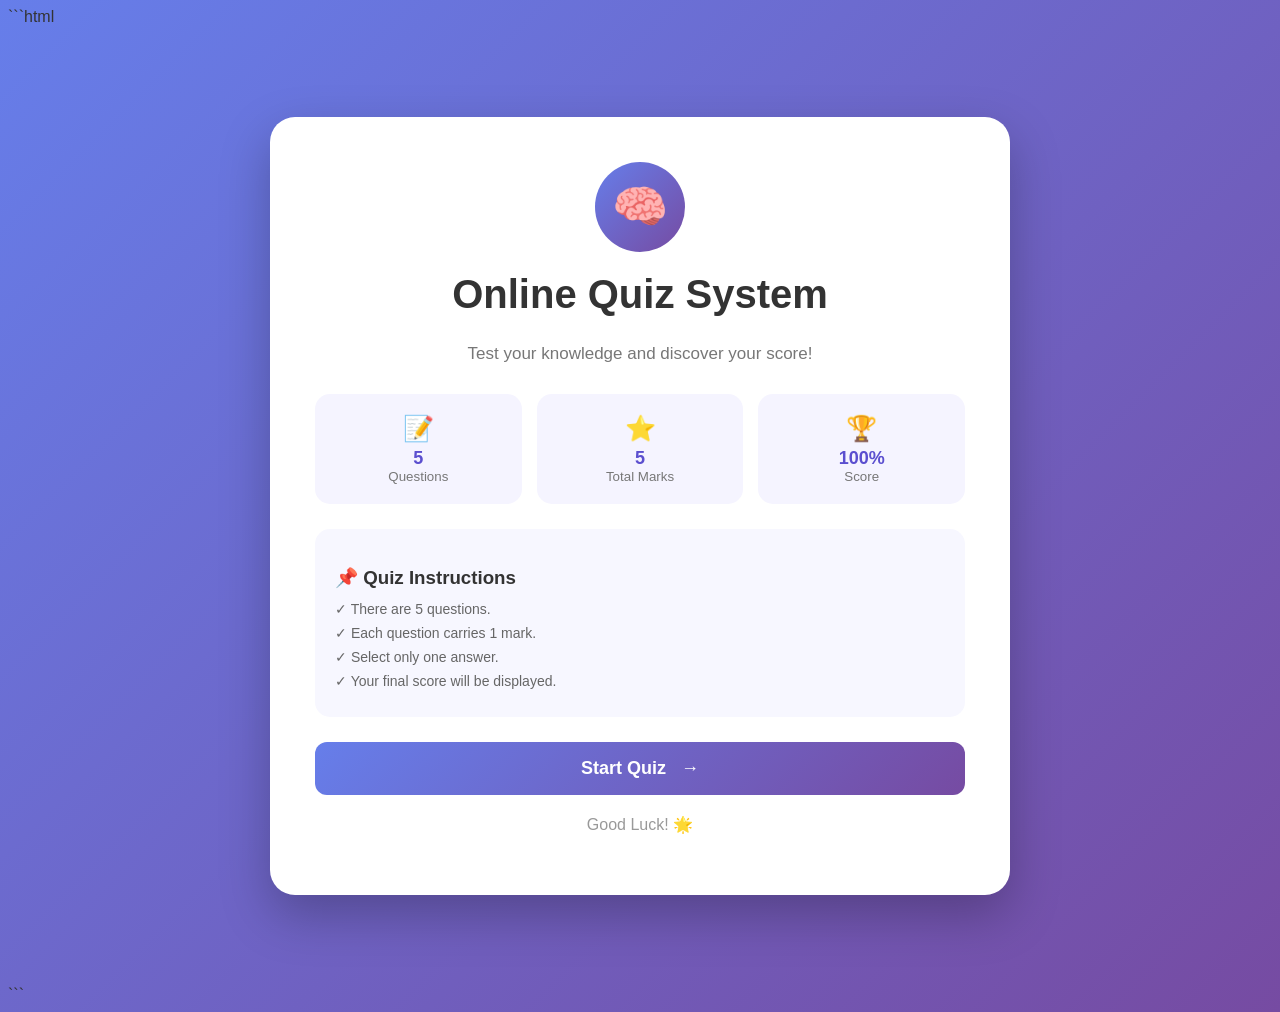
<file: index.html>
```html
<!DOCTYPE html>
<html lang="en">

<head>
    <meta charset="UTF-8">
    <meta name="viewport" content="width=device-width, initial-scale=1.0">

    <title>Online Quiz System</title>

    <!-- CSS FILE -->
    <link rel="stylesheet" href="./style.css">
</head>

<body>

    <div class="welcome-page">

        <div class="welcome-card">

            <div class="logo">
                🧠
            </div>

            <h1>Online Quiz System</h1>

            <p class="welcome-text">
                Test your knowledge and discover your score!
            </p>


            <div class="quiz-details">

                <div class="detail">
                    <span>📝</span>
                    <strong>5</strong>
                    <small>Questions</small>
                </div>

                <div class="detail">
                    <span>⭐</span>
                    <strong>5</strong>
                    <small>Total Marks</small>
                </div>

                <div class="detail">
                    <span>🏆</span>
                    <strong>100%</strong>
                    <small>Score</small>
                </div>

            </div>


            <div class="instructions">

                <h3>📌 Quiz Instructions</h3>

                <p>✓ There are 5 questions.</p>

                <p>✓ Each question carries 1 mark.</p>

                <p>✓ Select only one answer.</p>

                <p>✓ Your final score will be displayed.</p>

            </div>


            <button class="start-button" onclick="startQuiz()">
                Start Quiz
                <span>→</span>
            </button>


            <p class="good-luck">
                Good Luck! 🌟
            </p>

        </div>

    </div>


    <script>

        function startQuiz() {
            window.location.href = "quiz.html";
        }

    </script>

</body>

</html>
```
</file>
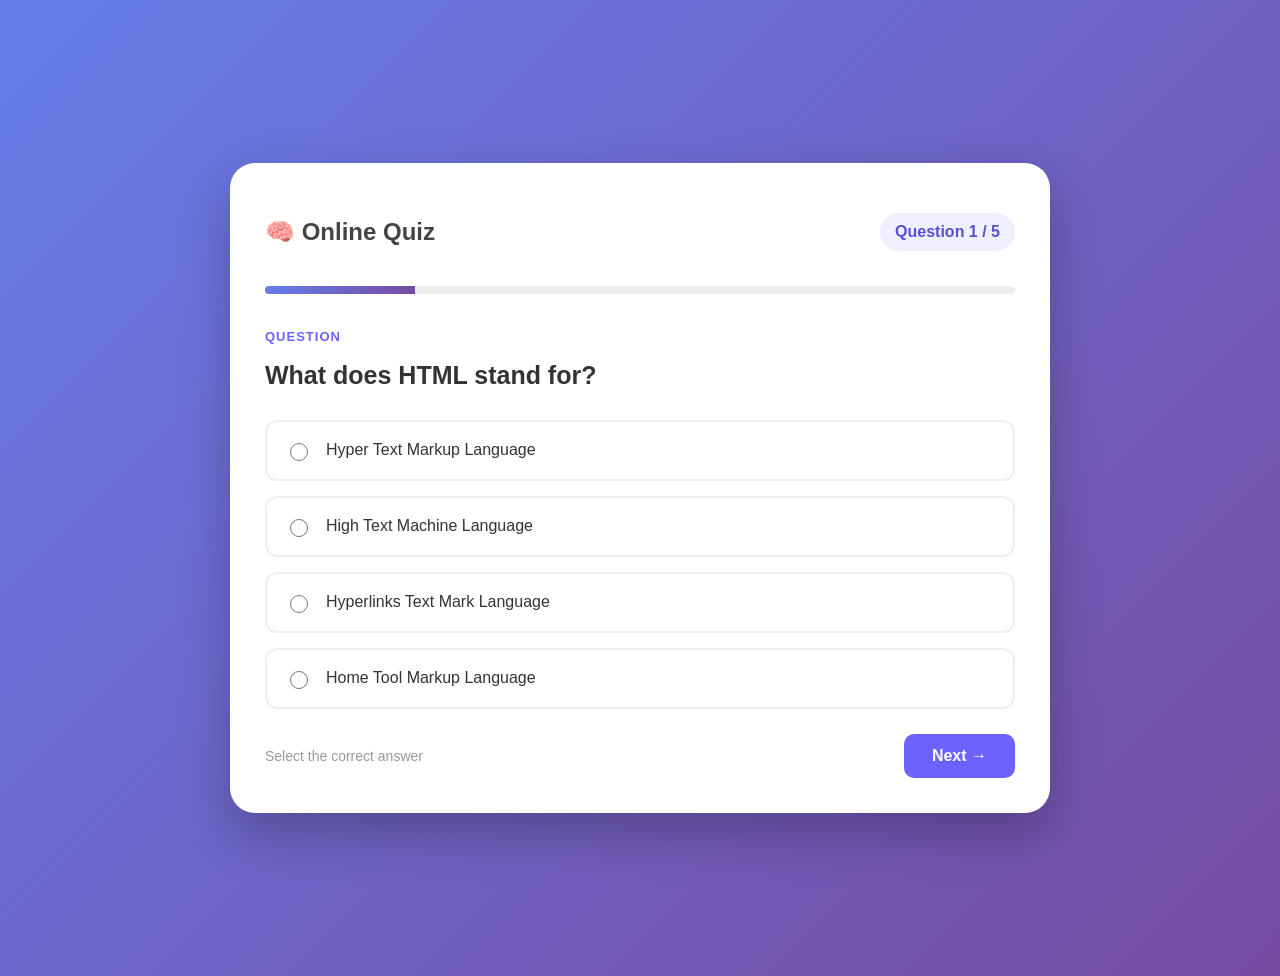
<file: quiz.html>
<!DOCTYPE html>
<html lang="en">

<head>

    <meta charset="UTF-8">

    <meta name="viewport"
          content="width=device-width, initial-scale=1.0">

    <title>Online Quiz</title>

    <link rel="stylesheet" href="./style.css">

</head>

<body>

    <div class="quiz-page">

        <div class="quiz-card">

            <div class="quiz-top">

                <h2>🧠 Online Quiz</h2>

                <div class="question-number">

                    Question
                    <span id="questionNumber">1</span>
                    / 5

                </div>

            </div>


            <div class="progress-background">

                <div id="progressBar"></div>

            </div>


            <div class="question-area">

                <p>QUESTION</p>

                <h2 id="question">
                    Loading question...
                </h2>

            </div>


            <!-- QUESTIONS WILL APPEAR HERE -->

            <div id="options"></div>


            <div class="quiz-bottom">

                <span>
                    Select the correct answer
                </span>

                <button
                    id="nextBtn"
                    class="next-button"
                    onclick="nextQuestion()">

                    Next →

                </button>

            </div>

        </div>

    </div>


    <!-- ⭐ IMPORTANT -->
    <script src="./script.js"></script>

</body>

</html>
</file>
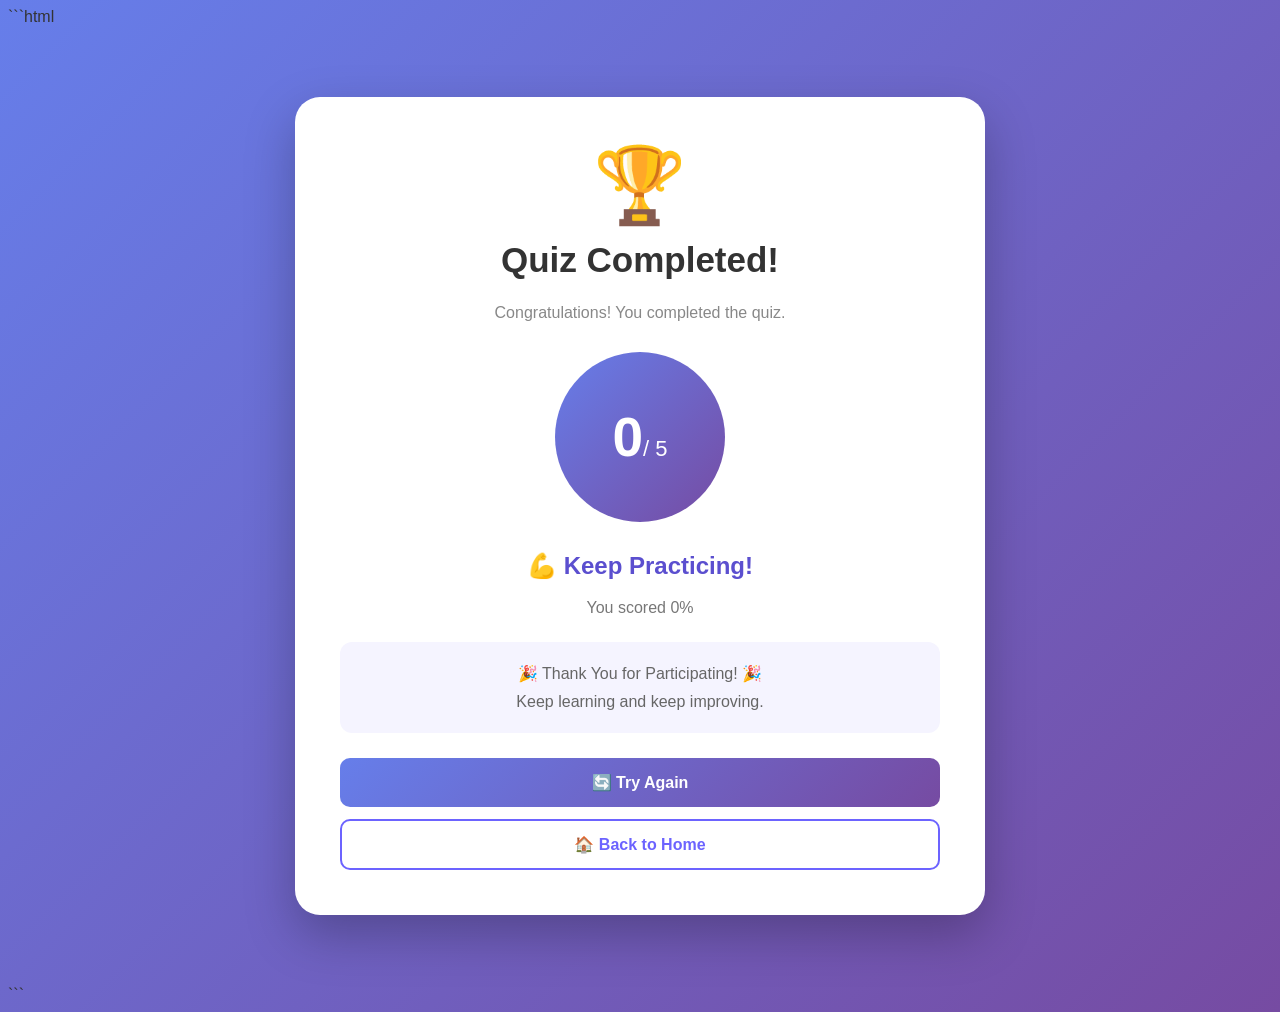
<file: result.html>
```html
<!DOCTYPE html>
<html lang="en">

<head>

    <meta charset="UTF-8">
    <meta name="viewport" content="width=device-width, initial-scale=1.0">

    <title>Quiz Result</title>

    <link rel="stylesheet" href="./style.css">

</head>


<body>

    <div class="result-page">

        <div class="result-card">

            <div class="trophy">
                🏆
            </div>

            <h1>Quiz Completed!</h1>

            <p class="result-text">
                Congratulations! You completed the quiz.
            </p>


            <div class="score-circle">

                <span id="score">0</span>

                <small>/ 5</small>

            </div>


            <h2 id="resultMessage">
                Good Job!
            </h2>


            <p id="percentage">
                You scored 0%
            </p>


            <div class="thank-you">

                🎉 Thank You for Participating! 🎉

                <br>

                Keep learning and keep improving.

            </div>


            <button
                class="restart-button"
                onclick="restartQuiz()">

                🔄 Try Again

            </button>


            <button
                class="home-button"
                onclick="goHome()">

                🏠 Back to Home

            </button>

        </div>

    </div>


    <script>

        let score =
            Number(localStorage.getItem("quizScore")) || 0;


        document.getElementById("score")
            .textContent = score;


        let percentage =
            (score / 5) * 100;


        document.getElementById("percentage")
            .textContent =
            "You scored " + percentage + "%";


        let message;


        if (score === 5) {

            message = "🌟 Perfect Score!";

        }

        else if (score === 4) {

            message = "👏 Excellent Work!";

        }

        else if (score === 3) {

            message = "👍 Good Job!";

        }

        else {

            message = "💪 Keep Practicing!";

        }


        document.getElementById("resultMessage")
            .textContent = message;


        function restartQuiz() {

            localStorage.removeItem("quizScore");

            window.location.href = "quiz.html";

        }


        function goHome() {

            localStorage.removeItem("quizScore");

            window.location.href = "index.html";

        }

    </script>

</body>

</html>
```
</file>
<file: style.css>
```css
/* ==========================================
   RESET
========================================== */

* {
    margin: 0;
    padding: 0;
    box-sizing: border-box;
}


/* ==========================================
   BODY
========================================== */

body {

    font-family: Arial, Helvetica, sans-serif;

    min-height: 100vh;

    background:
        linear-gradient(
            135deg,
            #667eea,
            #764ba2
        );

    color: #333;

}


/* ==========================================
   WELCOME PAGE
========================================== */

.welcome-page {

    min-height: 100vh;

    display: flex;

    justify-content: center;

    align-items: center;

    padding: 30px;

}


.welcome-card {

    width: 100%;

    max-width: 650px;

    background: white;

    padding: 45px;

    border-radius: 25px;

    text-align: center;

    box-shadow:
        0 20px 50px
        rgba(0, 0, 0, 0.25);

}


.logo {

    width: 90px;

    height: 90px;

    margin: auto;

    display: flex;

    justify-content: center;

    align-items: center;

    font-size: 45px;

    border-radius: 50%;

    background:
        linear-gradient(
            135deg,
            #667eea,
            #764ba2
        );

}


.welcome-card h1 {

    margin-top: 20px;

    font-size: 40px;

    color: #333;

}


.welcome-text {

    margin-top: 10px;

    color: #777;

    font-size: 17px;

}


/* ==========================================
   QUIZ DETAILS
========================================== */

.quiz-details {

    display: flex;

    gap: 15px;

    margin-top: 30px;

}


.detail {

    flex: 1;

    padding: 20px 10px;

    background: #f5f4ff;

    border-radius: 15px;

}


.detail span {

    display: block;

    font-size: 25px;

}


.detail strong {

    display: block;

    margin-top: 5px;

    color: #5b4fcf;

    font-size: 18px;

}


.detail small {

    color: #777;

}


/* ==========================================
   INSTRUCTIONS
========================================== */

.instructions {

    margin-top: 25px;

    padding: 20px;

    text-align: left;

    background: #f7f7ff;

    border-radius: 15px;

}


.instructions h3 {

    margin-bottom: 12px;

}


.instructions p {

    margin: 8px 0;

    color: #666;

    font-size: 14px;

}


/* ==========================================
   START BUTTON
========================================== */

.start-button {

    width: 100%;

    margin-top: 25px;

    padding: 16px;

    border: none;

    border-radius: 12px;

    background:
        linear-gradient(
            135deg,
            #667eea,
            #764ba2
        );

    color: white;

    font-size: 18px;

    font-weight: bold;

    cursor: pointer;

}


.start-button:hover {

    transform: translateY(-2px);

    box-shadow:
        0 8px 20px
        rgba(102, 126, 234, 0.4);

}


.start-button span {

    margin-left: 10px;

}


.good-luck {

    margin-top: 20px;

    color: #999;

}


/* ==========================================
   QUIZ PAGE
========================================== */

.quiz-page {

    min-height: 100vh;

    display: flex;

    justify-content: center;

    align-items: center;

    padding: 30px;

}


.quiz-card {

    width: 100%;

    max-width: 750px;

    background: white;

    padding: 35px;

    border-radius: 25px;

    box-shadow:
        0 20px 50px
        rgba(0, 0, 0, 0.25);

}


/* ==========================================
   QUIZ HEADER
========================================== */

.quiz-top {

    display: flex;

    justify-content: space-between;

    align-items: center;

    margin-bottom: 20px;

}


.quiz-top h2 {

    color: #444;

}


.question-number {

    padding: 10px 15px;

    background: #f0efff;

    color: #5b4fcf;

    border-radius: 20px;

    font-weight: bold;

}


/* ==========================================
   PROGRESS
========================================== */

.progress-background {

    width: 100%;

    height: 8px;

    background: #eeeeee;

    border-radius: 10px;

    overflow: hidden;

}


#progressBar {

    width: 20%;

    height: 100%;

    background:
        linear-gradient(
            90deg,
            #667eea,
            #764ba2
        );

    transition: width 0.4s;

}


/* ==========================================
   QUESTION
========================================== */

.question-area {

    margin-top: 35px;

}


.question-area p {

    color: #6c63ff;

    font-size: 13px;

    font-weight: bold;

    letter-spacing: 1px;

}


.question-area h2 {

    margin-top: 10px;

    font-size: 25px;

    line-height: 1.5;

}


/* ==========================================
   ANSWERS
========================================== */

#options {

    margin-top: 25px;

}


.answer-option {

    display: flex;

    align-items: center;

    gap: 15px;

    padding: 18px;

    margin-bottom: 15px;

    border: 2px solid #eeeeee;

    border-radius: 12px;

    cursor: pointer;

    background: white;

    transition: 0.2s;

}


.answer-option:hover {

    border-color: #6c63ff;

    background: #f7f6ff;

}


.answer-option input {

    width: 18px;

    height: 18px;

    cursor: pointer;

}


.answer-option span {

    font-size: 16px;

}


/* SELECTED ANSWER */

.selected-answer {

    border-color: #6c63ff !important;

    background: #eeecff !important;

}


/* ==========================================
   QUIZ FOOTER
========================================== */

.quiz-bottom {

    margin-top: 25px;

    display: flex;

    justify-content: space-between;

    align-items: center;

}


.quiz-bottom span {

    color: #999;

    font-size: 14px;

}


.next-button {

    padding: 13px 28px;

    border: none;

    border-radius: 10px;

    background: #6c63ff;

    color: white;

    font-size: 16px;

    font-weight: bold;

    cursor: pointer;

}


.next-button:hover {

    background: #5047d5;

}


/* ==========================================
   RESULT PAGE
========================================== */

.result-page {

    min-height: 100vh;

    display: flex;

    justify-content: center;

    align-items: center;

    padding: 30px;

}


.result-card {

    width: 100%;

    max-width: 600px;

    background: white;

    padding: 45px;

    border-radius: 25px;

    text-align: center;

    box-shadow:
        0 20px 50px
        rgba(0, 0, 0, 0.25);

}


.trophy {

    font-size: 75px;

}


.result-card h1 {

    margin-top: 10px;

    font-size: 35px;

}


.result-text {

    margin-top: 10px;

    color: #888;

}


/* ==========================================
   SCORE CIRCLE
========================================== */

.score-circle {

    width: 170px;

    height: 170px;

    margin: 30px auto;

    border-radius: 50%;

    display: flex;

    justify-content: center;

    align-items: center;

    background:
        linear-gradient(
            135deg,
            #667eea,
            #764ba2
        );

    color: white;

}


.score-circle span {

    font-size: 55px;

    font-weight: bold;

}


.score-circle small {

    font-size: 22px;

    margin-top: 25px;

}


#resultMessage {

    color: #5b4fcf;

}


#percentage {

    margin-top: 10px;

    color: #777;

}


/* ==========================================
   THANK YOU
========================================== */

.thank-you {

    margin-top: 25px;

    padding: 18px;

    background: #f5f4ff;

    border-radius: 12px;

    line-height: 1.7;

    color: #666;

}


/* ==========================================
   RESULT BUTTONS
========================================== */

.restart-button {

    width: 100%;

    margin-top: 25px;

    padding: 15px;

    border: none;

    border-radius: 10px;

    background:
        linear-gradient(
            135deg,
            #667eea,
            #764ba2
        );

    color: white;

    font-size: 16px;

    font-weight: bold;

    cursor: pointer;

}


.home-button {

    width: 100%;

    margin-top: 12px;

    padding: 14px;

    border: 2px solid #6c63ff;

    border-radius: 10px;

    background: white;

    color: #6c63ff;

    font-size: 16px;

    font-weight: bold;

    cursor: pointer;

}


/* ==========================================
   MOBILE RESPONSIVE
========================================== */

@media (max-width: 600px) {

    .welcome-card {

        padding: 25px;

    }


    .welcome-card h1 {

        font-size: 30px;

    }


    .quiz-details {

        flex-direction: column;

    }


    .quiz-card {

        padding: 25px;

    }


    .quiz-top {

        flex-direction: column;

        align-items: flex-start;

        gap: 15px;

    }


    .quiz-bottom {

        flex-direction: column;

        gap: 15px;

        align-items: stretch;

    }


    .next-button {

        width: 100%;

    }


    .result-card {

        padding: 25px;

    }

}
```
</file>
